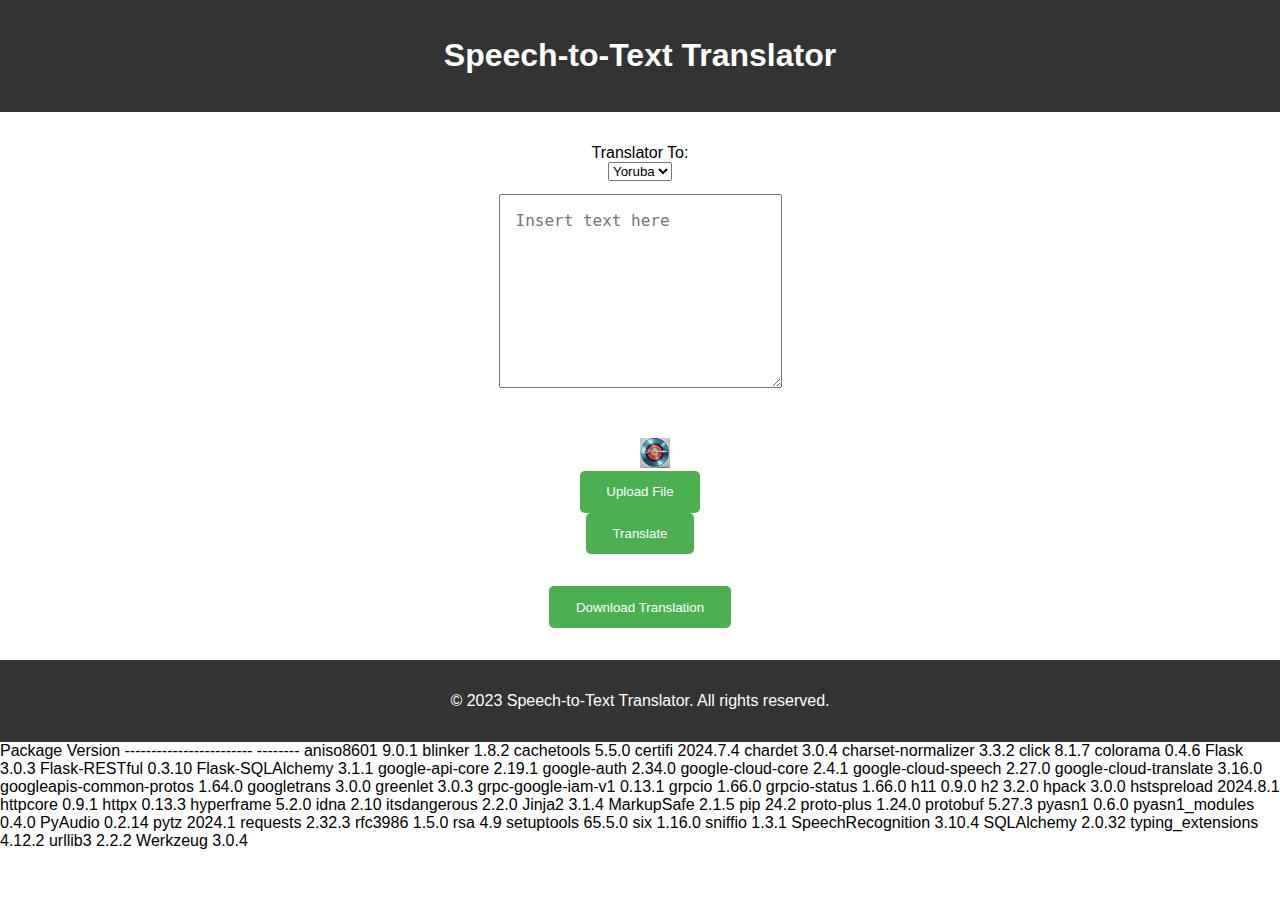
<file: frontend/index.html>
<!DOCTYPE html>
<html lang="en">

<head>
  <meta charset="UTF-8">
  <meta name="viewport" content="width=device-width, initial-scale=1.0">
  <title>Speech-to-Text Translator</title>
  <link rel="stylesheet" href="style.css">
</head>

<body>
  <header>
    <h1>Speech-to-Text Translator</h1>
  </header>
  <main>
    <section class="translator">
      <label for="translator-to">Translator To:</label>
      <select id="translator-to">
        <option value="Yoruba">Yoruba</option>
        <option value="Igbo">Igbo</option>
        <option value="Hausa">Hausa</option>
      </select>
      <textarea id="text-box" placeholder="Insert text here"></textarea>
      <button id="record-btn"><img src="record-icon.png" alt="Record Audio"><i class="fa-solid fa-records"></i></button>
      <button id="upload-btn">Upload File</button>
      <button id="translate-btn">Translate</button>
    </section>
    <section class="translation-results">
      <button id="download-btn">Download Translation</button>
    </section>
  </main>
  <footer>
    <p>&copy; 2023 Speech-to-Text Translator. All rights reserved.</p>
  </footer>
</body>

</html>

Package Version
------------------------ --------
aniso8601 9.0.1
blinker 1.8.2
cachetools 5.5.0
certifi 2024.7.4
chardet 3.0.4
charset-normalizer 3.3.2
click 8.1.7
colorama 0.4.6
Flask 3.0.3
Flask-RESTful 0.3.10
Flask-SQLAlchemy 3.1.1
google-api-core 2.19.1
google-auth 2.34.0
google-cloud-core 2.4.1
google-cloud-speech 2.27.0
google-cloud-translate 3.16.0
googleapis-common-protos 1.64.0
googletrans 3.0.0
greenlet 3.0.3
grpc-google-iam-v1 0.13.1
grpcio 1.66.0
grpcio-status 1.66.0
h11 0.9.0
h2 3.2.0
hpack 3.0.0
hstspreload 2024.8.1
httpcore 0.9.1
httpx 0.13.3
hyperframe 5.2.0
idna 2.10
itsdangerous 2.2.0
Jinja2 3.1.4
MarkupSafe 2.1.5
pip 24.2
proto-plus 1.24.0
protobuf 5.27.3
pyasn1 0.6.0
pyasn1_modules 0.4.0
PyAudio 0.2.14
pytz 2024.1
requests 2.32.3
rfc3986 1.5.0
rsa 4.9
setuptools 65.5.0
six 1.16.0
sniffio 1.3.1
SpeechRecognition 3.10.4
SQLAlchemy 2.0.32
typing_extensions 4.12.2
urllib3 2.2.2
Werkzeug 3.0.4
</file>
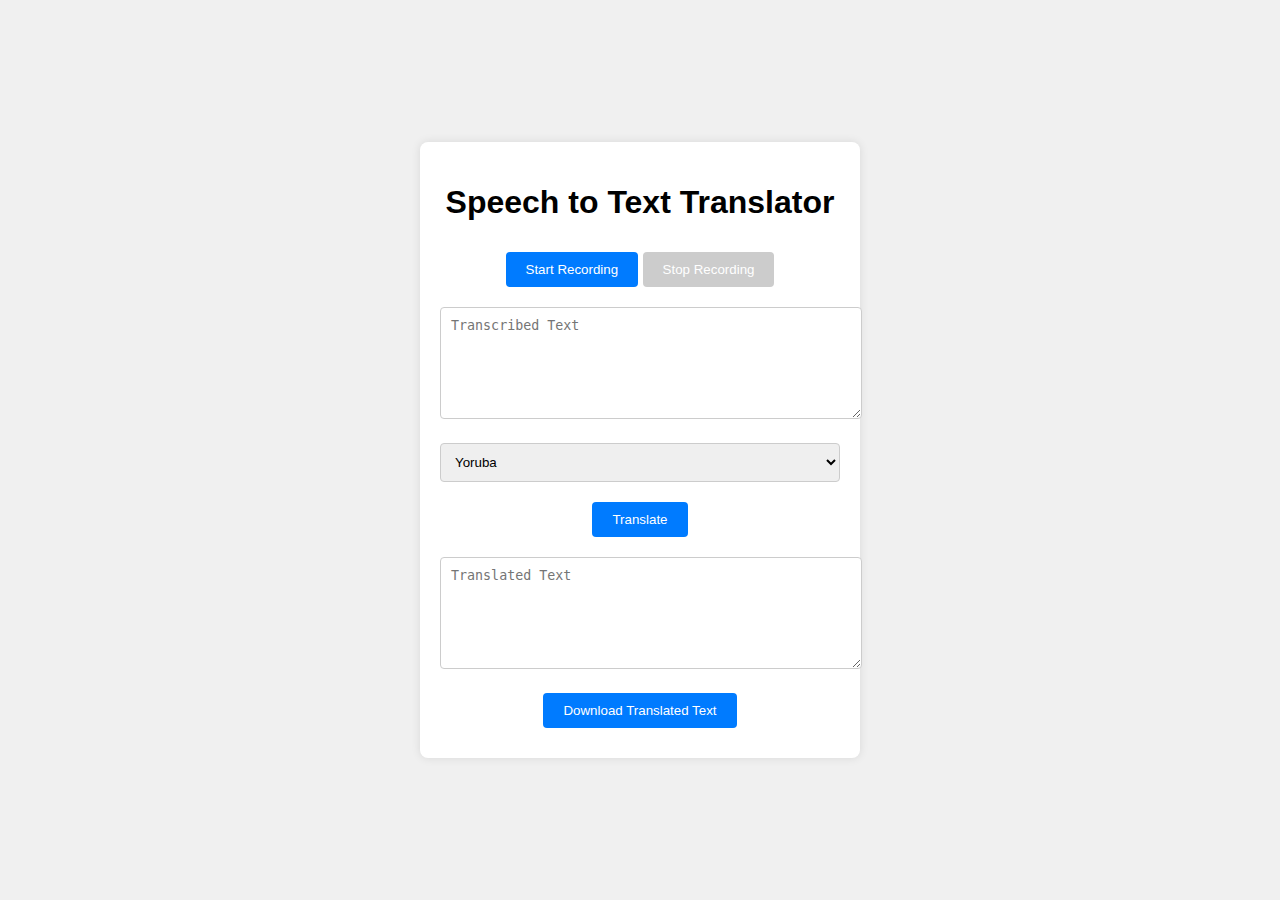
<file: translations/translate/index.html>
<!DOCTYPE html>
<html lang="en">
<head>
    <meta charset="UTF-8">
    <meta http-equiv="X-UA-Compatible" content="IE=edge">
    <meta name="viewport" content="width=device-width, initial-scale=1.0">
    <title>Speech to Text Translator</title>
    <link rel="stylesheet" href="styles.css">
</head>
<body>
    <div class="container">
        <h1>Speech to Text Translator</h1>
        <button id="recordButton">Start Recording</button>
        <button id="stopButton" disabled>Stop Recording</button>
        <textarea id="textResult" placeholder="Transcribed Text" rows="6"></textarea>
        <select id="languageSelect">
            <option value="yo">Yoruba</option>
            <option value="ha">Hausa</option>
            <option value="ig">Igbo</option>
        </select>
        <button id="translateButton">Translate</button>
        <textarea id="translatedText" placeholder="Translated Text" rows="6"></textarea>
        <button id="downloadButton">Download Translated Text</button>
    </div>
    <script src="script.js"></script>
</body>
</html>
</file>
<file: frontend/style.css>
body {
  font-family: Arial, sans-serif;
  margin: 0;
  padding: 0;
}

header {
  background-color: #333;
  color: #fff;
  padding: 1em;
  text-align: center;
}

main {
  display: flex;
  flex-direction: column;
  align-items: center;
  padding: 2em;
}

.translator {
  display: flex;
  flex-direction: column;
  align-items: center;
}

#translator-to {
  margin-bottom: 1em;
}

#text-box {
  width: 100%;
  height: 10em;
  margin-bottom: 1em;
  padding: 1em;
  font-size: 16px;
}

button {
  background-color: #4caf50;
  color: #fff;
  padding: 1em 2em;
  border: none;
  border-radius: 5px;
  cursor: pointer;
}

button:hover {
  background-color: #3e8e41;
}

#record-btn {
  background-color: white;
  border: #4caf50 1px;
  margin: 20px 0;
  width: 20px;
  height: 20px;
}

#record-btn img {
  width: 30px;
  height: 30px;
}
.translation-results {
  margin-top: 2em;
}

footer {
  background-color: #333;
  color: #fff;
  padding: 1em;
  text-align: center;
  clear: both;
}
</file>
<file: translations/translate/styles.css>
body {
  font-family: Arial, sans-serif;
  background-color: #f0f0f0;
  display: flex;
  justify-content: center;
  align-items: center;
  height: 100vh;
  margin: 0;
}

.container {
  background-color: #fff;
  padding: 20px;
  border-radius: 8px;
  box-shadow: 0 0 10px rgba(0, 0, 0, 0.1);
  width: 400px;
  text-align: center;
}

button {
  padding: 10px 20px;
  margin: 10px 0;
  border: none;
  background-color: #007BFF;
  color: #fff;
  cursor: pointer;
  border-radius: 4px;
}

button:disabled {
  background-color: #ccc;
}

textarea, select {
  width: 100%;
  margin: 10px 0;
  padding: 10px;
  border-radius: 4px;
  border: 1px solid #ccc;
}
</file>
